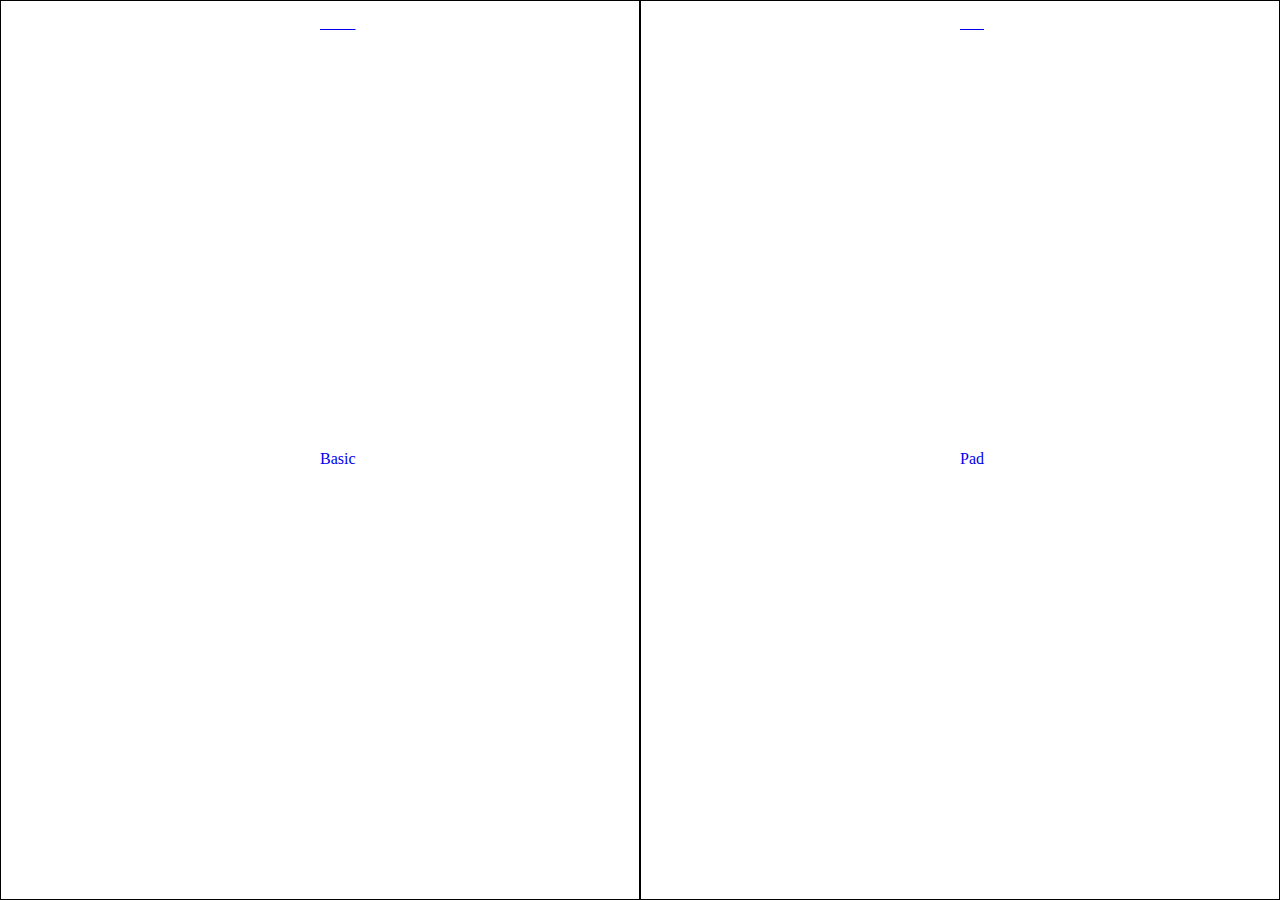
<file: index.html>
<!DOCTYPE HTML>
<html xmlns="http://www.w3.org/1999/xhtml" lang="en">
	<head>
		<title>TapTap - A touch game for dogs and cats</title>
		<meta http-equiv="Content-Type" content="text/html; charset=UTF-8" />
		<meta name="keywords" content="dogs, cats, game, touch, videogame, tablet, tap, challenge" />
		<meta name="description" content="TapTap - A touch game for dogs and cats" />
		<meta name="copyright" content="Ariel Flesler" />
		<meta name="author" content="Ariel Flesler" />
		<meta name="language" content="en" />
		<meta name="robots" content="index, follow" />

		<link rel="help" href="https://github.com/flesler/taptap/" />
		<link rel="author" href="https://github.com/flesler" />
		<link rel="license" href="/LICENSE.md" />
		<link rel="manifest" href="/manifest.json">

		<link rel="icon" href="/favicon.ico" type="image/ico" sizes="16x16">
    <link rel="shortcut icon" href="/favicon.ico">
    <link rel="apple-touch-icon" href="/favicon.ico">
    <meta name="apple-mobile-web-app-title" content="TapTap">
		<meta name="viewport" content="width=device-width, initial-scale=1, maximum-scale=1">

		<link rel="stylesheet" href="/base/style.css" />
		<style type="text/css">
		.btn { width:50%; }
		</style>
	</head>
	<body>
		<div class="btn">
			<a href="/basic/">
				<div class="wrap">
					<span>Basic</span>
				</div>
			</a>
		</div>
		<div class="btn" style="left:50%">
			<a href="/pad/">
				<div class="wrap">
					<span>Pad</span>
				</div>
			</a>
		</div>
	</body>
</html>
</file>
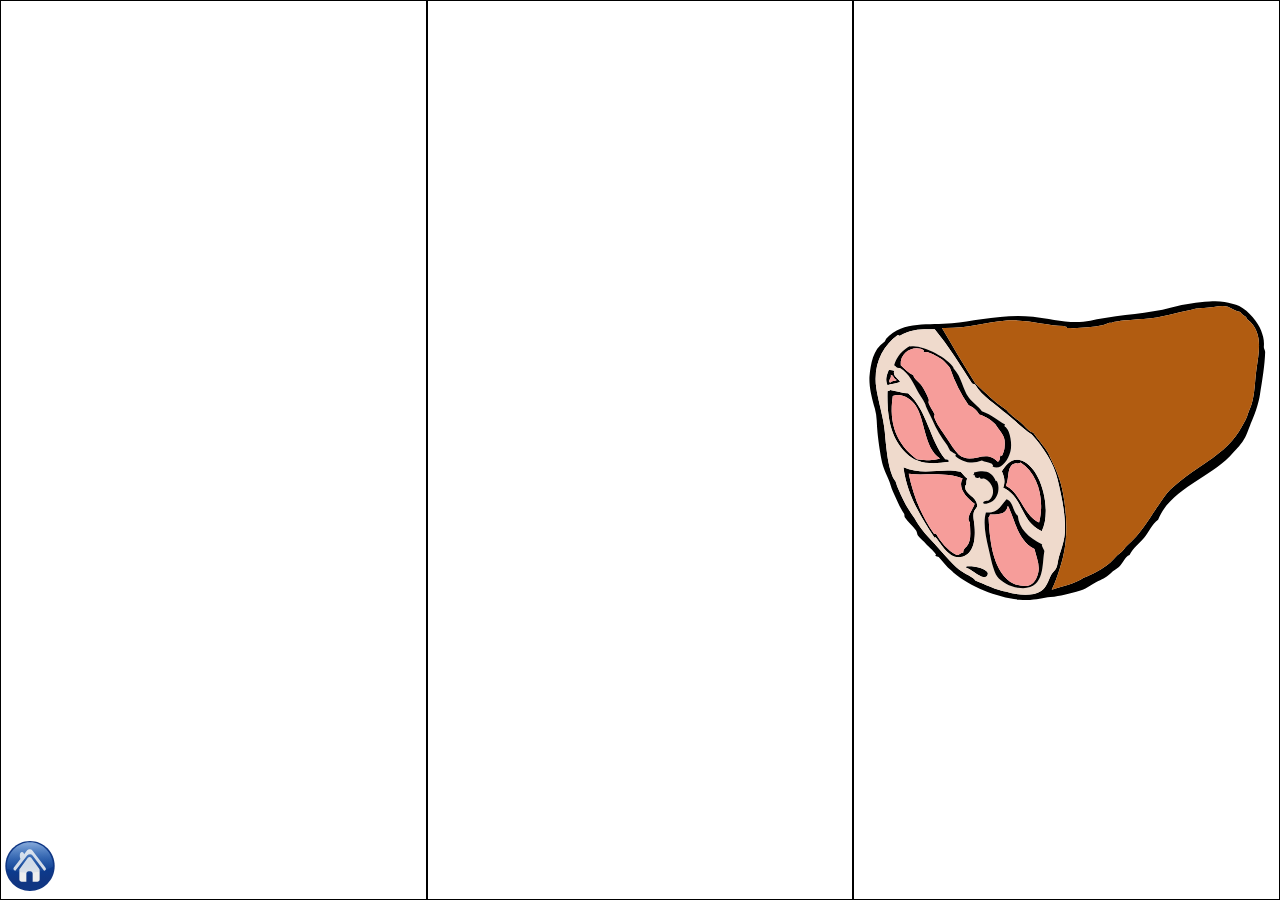
<file: basic/index.html>
<!DOCTYPE HTML>
<html xmlns="http://www.w3.org/1999/xhtml" lang="en">
	<head>
		<title>TapTap - A touch game for dogs and cats</title>
		<meta http-equiv="Content-Type" content="text/html; charset=UTF-8" />
		<meta name="keywords" content="dogs, cats, game, touch, videogame, tablet, tap, challenge" />
		<meta name="description" content="TapTap - A touch game for dogs and cats" />
		<meta name="copyright" content="Ariel Flesler" />
		<meta name="author" content="Ariel Flesler" />
		<meta name="language" content="en" />
		<meta name="robots" content="index, follow" />

		<link rel="help" href="https://github.com/flesler/taptap/" />
		<link rel="author" href="https://github.com/flesler" />
		<link rel="license" href="/LICENSE.md" />
		<link rel="manifest" href="/manifest.json">

		<link rel="icon" href="/favicon.ico" type="image/ico" sizes="16x16">
    <link rel="shortcut icon" href="/favicon.ico">
    <link rel="apple-touch-icon" href="/favicon.ico">
    <meta name="apple-mobile-web-app-title" content="TapTap">
		<meta name="viewport" content="width=device-width, initial-scale=1, maximum-scale=1">

		<link rel="stylesheet" href="/base/style.css" />
	</head>
	<body>
		<script type="text/javascript" src="/base/taptap.js"></script>
		<script type="text/javascript">
		/* global tap */
		tap.setup([{}, {img:'ham'}, {}], function(btn) {
			if (btn.img) {
				tap.success();
				tap.play('success');
				tap.animate(btn.wrap, 'beat');

				var curr = tap.buttons.indexOf(btn);
				do { tap.randomize();
				} while (tap.buttons.indexOf(btn) === curr);
			} else {
				tap.fail();
				tap.play('fail');
			}
		});

		tap.preload('success');
		tap.preload('fail');
		</script>
	</body>
</html>
</file>
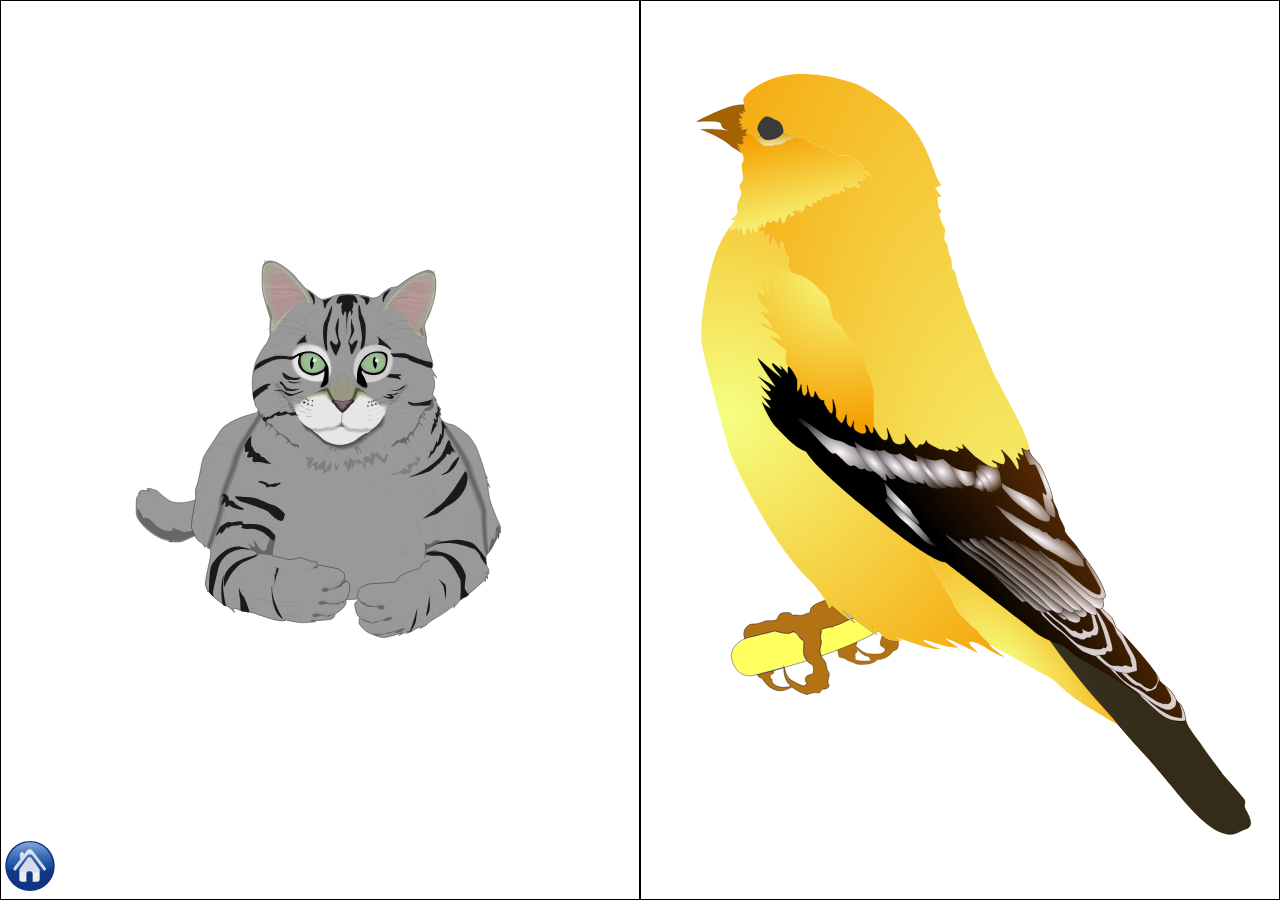
<file: pad/index.html>
<!DOCTYPE HTML>
<html xmlns="http://www.w3.org/1999/xhtml" lang="en">
	<head>
		<title>TapTap - A touch game for dogs and cats</title>
		<meta http-equiv="Content-Type" content="text/html; charset=UTF-8" />
		<meta name="keywords" content="dogs, cats, game, touch, videogame, tablet, tap, challenge" />
		<meta name="description" content="TapTap - A touch game for dogs and cats" />
		<meta name="copyright" content="Ariel Flesler" />
		<meta name="author" content="Ariel Flesler" />
		<meta name="language" content="en" />
		<meta name="robots" content="index, follow" />

		<link rel="help" href="https://github.com/flesler/taptap/" />
		<link rel="author" href="https://github.com/flesler" />
		<link rel="license" href="/LICENSE.md" />
		<link rel="manifest" href="/manifest.json">

		<link rel="icon" href="/favicon.ico" type="image/ico" sizes="16x16">
    <link rel="shortcut icon" href="/favicon.ico">
    <link rel="apple-touch-icon" href="/favicon.ico">
    <meta name="apple-mobile-web-app-title" content="TapTap">
		<meta name="viewport" content="width=device-width, initial-scale=1, maximum-scale=1">

		<link rel="stylesheet" href="/base/style.css" />
	</head>
	<body>
		<script type="text/javascript" src="/base/taptap.js"></script>
		<script type="text/javascript">
		/* global tap */
		var buttons = [
			{img:'cat', snd:'cat'},
			{img:'bird', snd:'bird'},
		];

		tap.aliases.cat = ['cat', 'cat2', 'cat3'];
		tap.aliases.bird = ['bird', 'bird3', 'bird4'];

		tap.setup(buttons, function(btn) {
			tap.play(btn.snd);
			tap.animate(btn.wrap, 'beat');
		});

		buttons.forEach(function(btn) {
			tap.preload(btn.snd);
		});
		</script>
	</body>
</html>
</file>
<file: base/style.css>
/* General */
html, body {
	width: 100%;
	height: 100%;
	overflow: hidden;
	background: white;
}

html, body, ul, li {
	margin:0;
	padding:0;
}

* {
	box-sizing:border-box;
}

body {
	background: white;
}

img {
	pointer-events:none;
}

/* UI */

.home {
	position: absolute;
	z-index: 10;
	bottom:5px;
	left:5px;
}

/* Game Buttons */

.btn {
	height: 100%;
	position: absolute;
	border:1px solid black;
	cursor: pointer;
	padding:1%;

	-moz-user-select: none;
  -webkit-user-select: none;
  -ms-user-select: none;
  user-select: none;
}

	.btn .wrap {
		position: relative;
		height: 100%;
		width: 100%;
		transform-origin: 50% 50%;
	}

		.btn .wrap * {
			left:50%;
			top:50%;
			transform: translateX(-50%) translateY(-50%);
			position: relative;
			max-width: 100%;
			max-height: 100%;
		}

/* Animations */

.loop {
	animation-iteration-count: infinite;
}

@keyframes rotate {
	0% { transform:rotate(0deg); }
	25% { transform:rotate(90deg); }
	50% { transform:rotate(180deg); }
	75% { transform:rotate(270deg); }
	100% { transform:rotate(360deg); }
}

.rotate {
	animation: rotate 3s linear infinite;
}

@keyframes beat {
	0% { transform:scale(1, 1); }
	30% { transform:scale(1.2, 1.2); }
	80% { transform:scale(0.9, 0.9); }
}

.beat {
	animation: beat 0.5s linear;
}

@keyframes success {
	0% {}
	75% {background: lightgreen;}
	100% {}
}

.success {
	animation: success 0.45s 2;
}

@keyframes fail {
	0% {}
	75% {background: red;}
	100% {}
}

.fail {
	animation: fail 1s;
}
</file>
